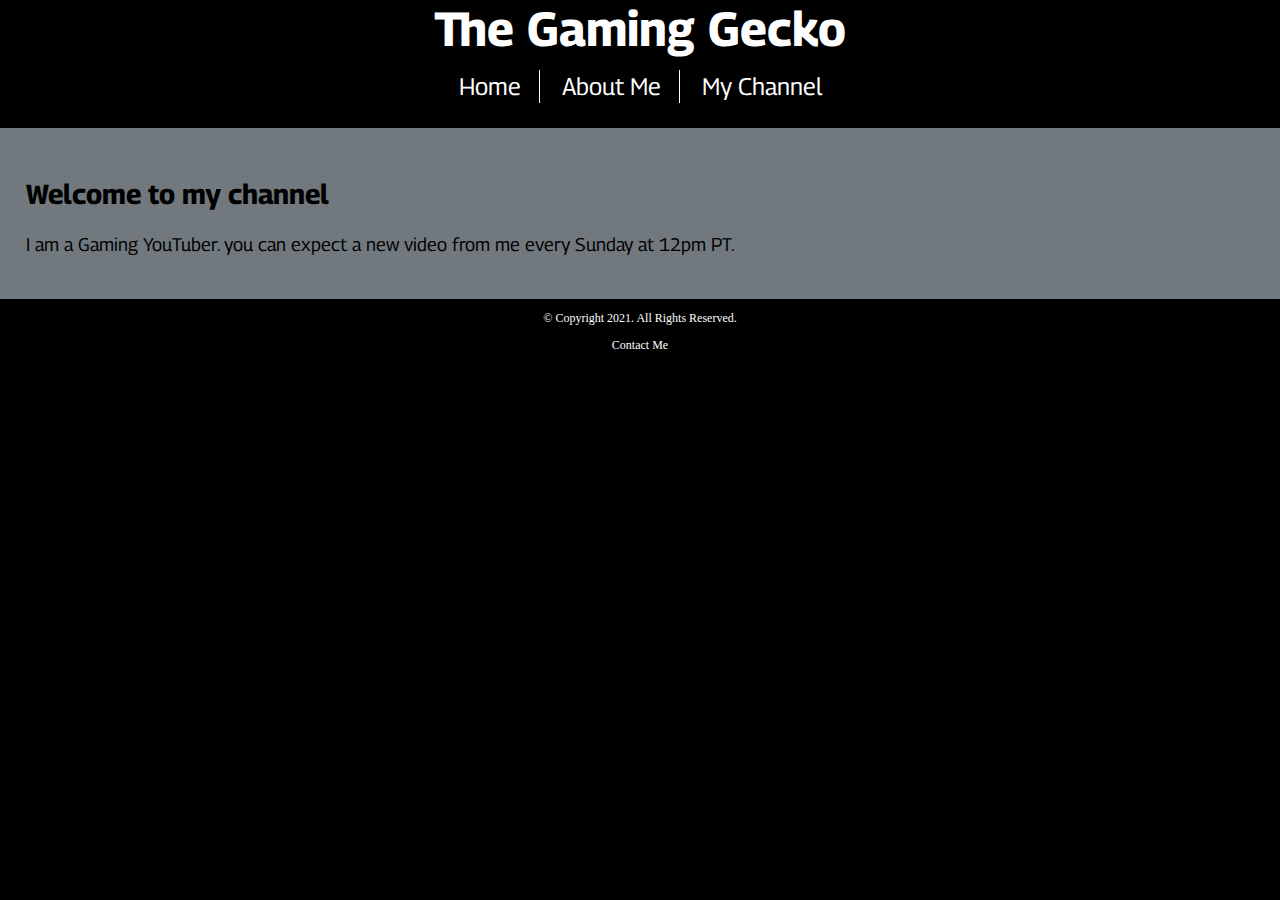
<file: index.html>
<!DOCTYPE html>
<!-- Student Name: Isaac Fisk File Name: final\index.html -->
<html lang="en">
<head>
	<title>Gecko Gaming</title>
	<meta charset="utf-8">
	<link rel="stylesheet" href="css/Styles.css">
	<meta name="viewport" content="width=device-width, initial-scale=1.0">
	<link href="https://fonts.googleapis.com/css2?family=Georama:ital,wght@0,100;0,200;0,300;0,400;0,500;0,600;0,700;0,800;0,900;1,100;1,200;1,300;1,400;1,500;1,600;1,700;1,800;1,900&display=swap" rel="stylesheet">
</head>
<body>

	<header>
		<h1>The Gaming Gecko</h1>
	</header>

	<nav>
		<ul>
			<li><a href="index.html">Home</a></li>
			<li><a href="about.html">About Me</a></li>
			<li><a href="https://www.youtube.com/channel/UC1UBV4cZC0h_fyjqVaO2heQ">My Channel</a></li>
		</ul>
	</nav>

	<main>
		
		<div>
			<h2>Welcome to my channel</h2>
			<p>I am a Gaming YouTuber. you can expect a new video from me every Sunday at 12pm PT.</p>
		</div>
	</main>

	<footer>
		<p>&copy; Copyright 2021. All Rights Reserved.</p>
		<p><a href="i.fisk.992@gmail.com" class="contact-email-link">Contact Me</a></p>
	</footer>

</body>
</html>
</file>
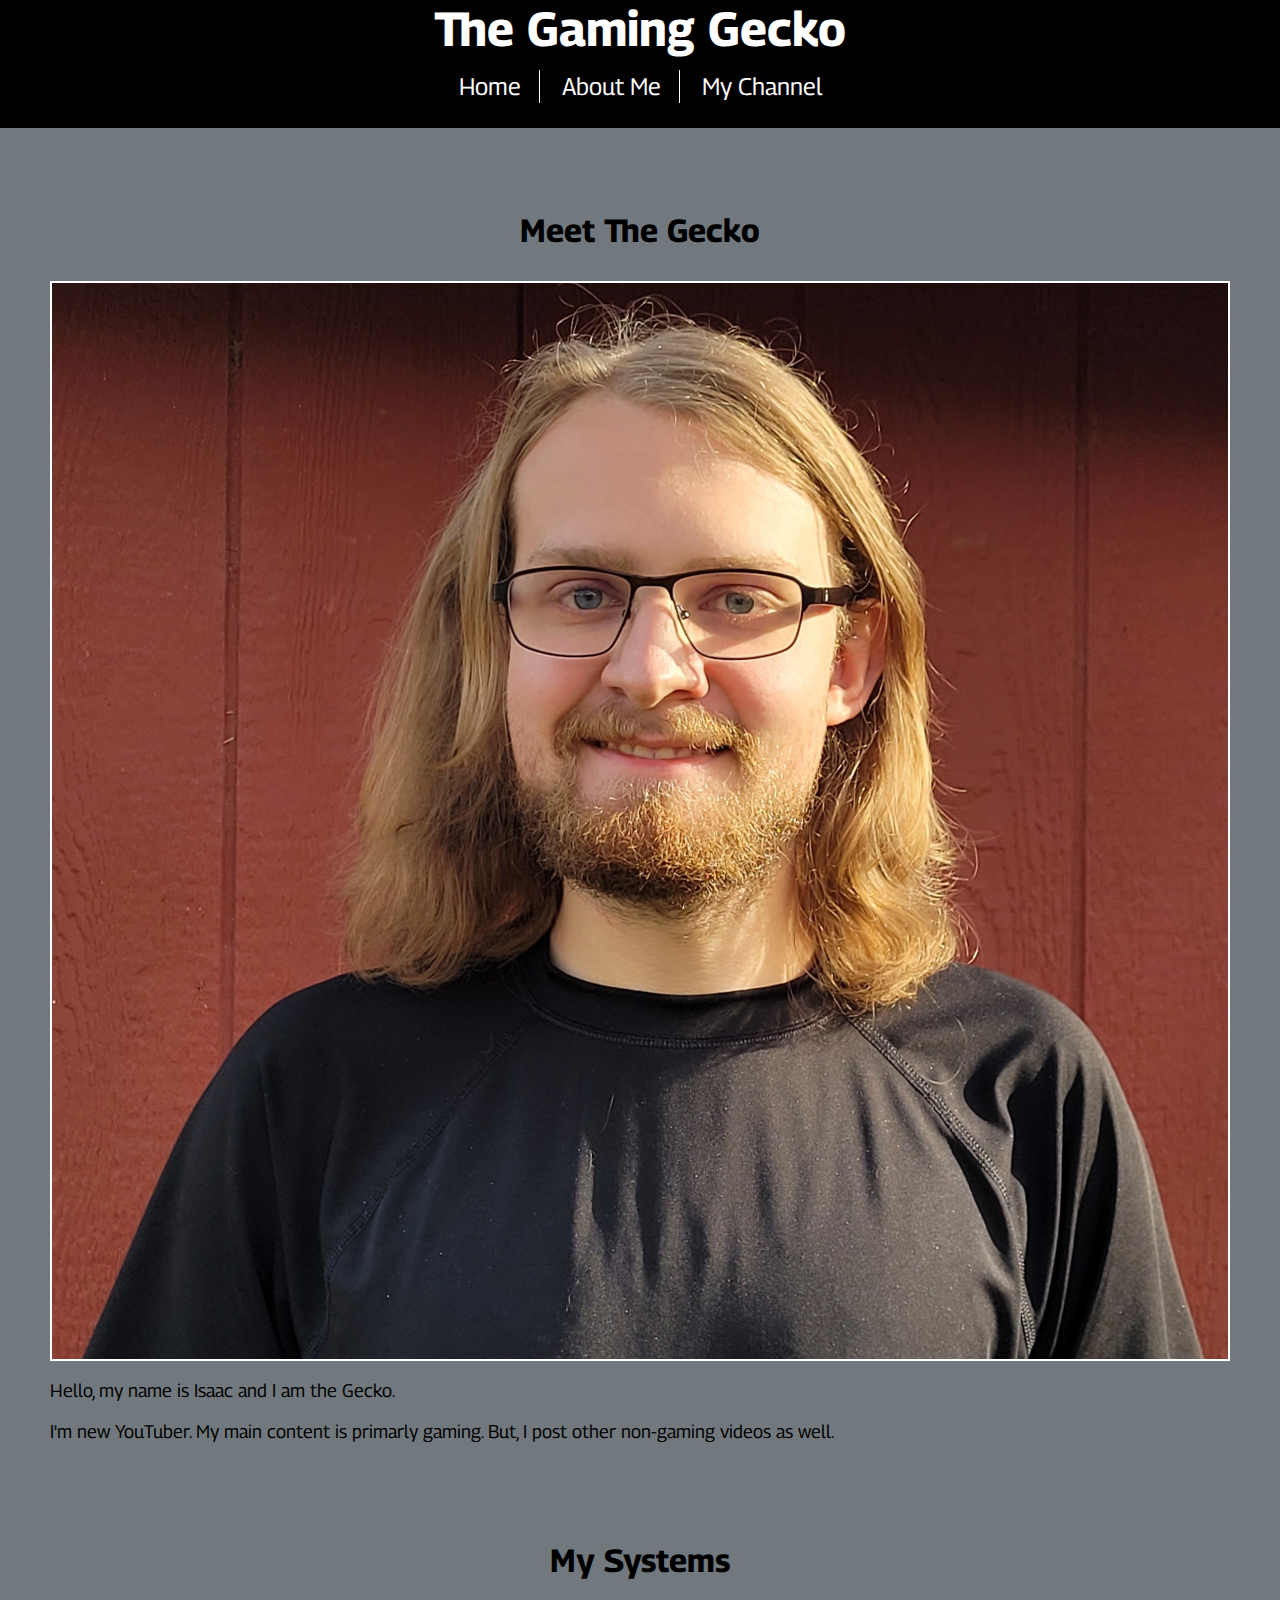
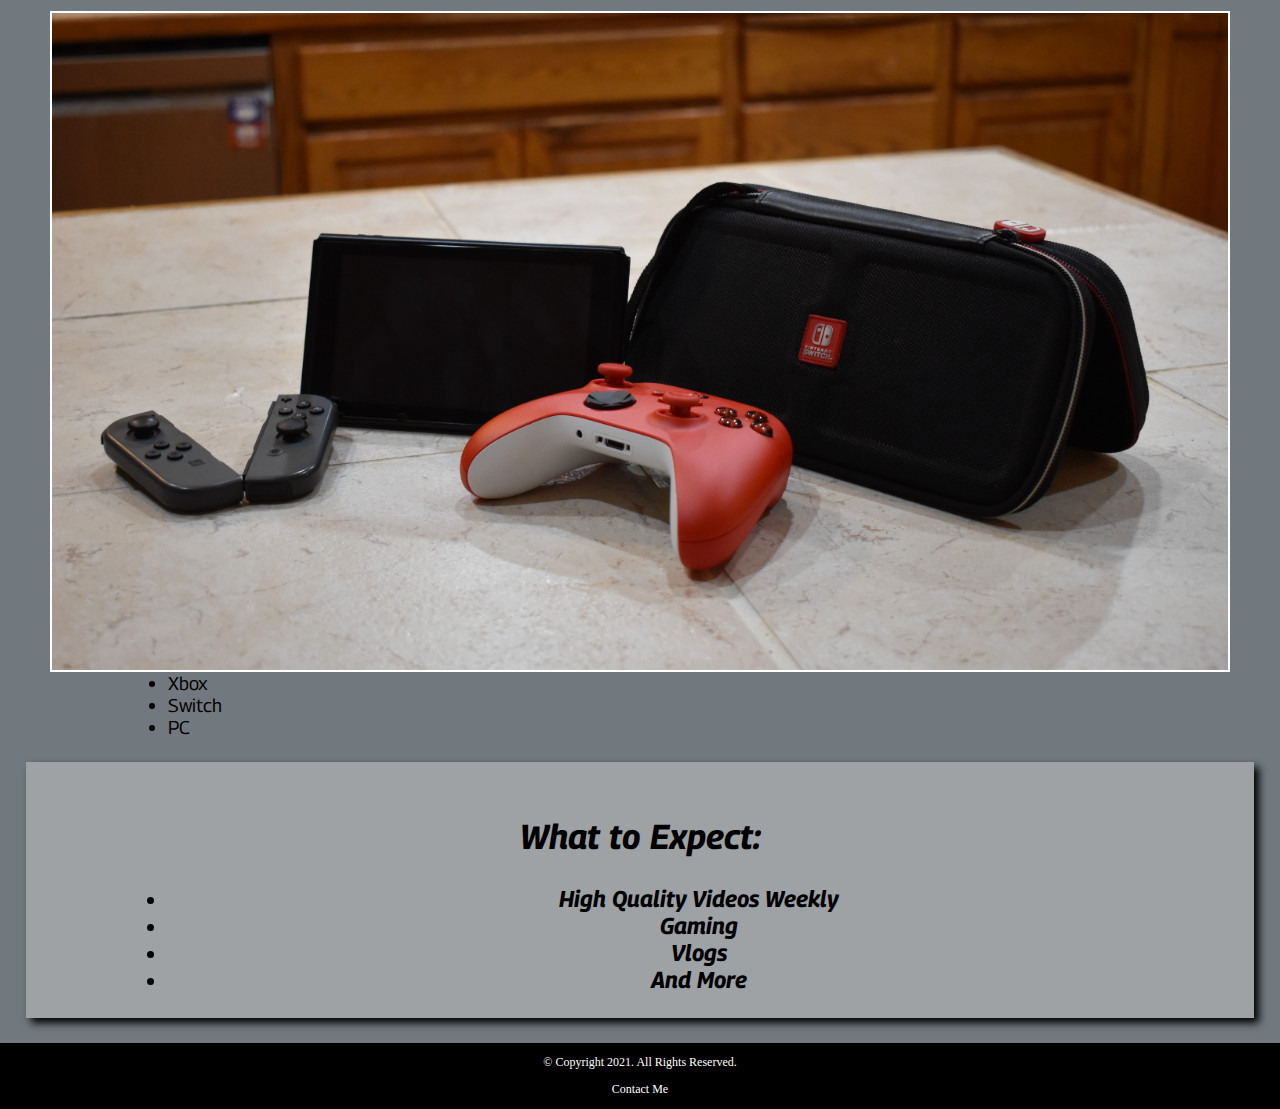
<file: about.html>
<!DOCTYPE html>
<!-- Student Name: Isaac Fisk File Name: final\about.html -->
<html lang="en">
<head>
	<title>About</title>
	<meta charset="utf-8">
	<link rel="stylesheet" href="css/Styles.css">
	<meta name="viewport" content="width=device-width, initial-scale=1.0">
	<link href="https://fonts.googleapis.com/css2?family=Georama:ital,wght@0,100;0,200;0,300;0,400;0,500;0,600;0,700;0,800;0,900;1,100;1,200;1,300;1,400;1,500;1,600;1,700;1,800;1,900&display=swap" rel="stylesheet">
</head>
<body>

	<header>
		<h1>The Gaming Gecko</h1>
	</header>

	<nav>
		<ul>
			<li><a href="index.html">Home</a></li>
			<li><a href="about.html">About Me</a></li>
			<li><a href="https://www.youtube.com/channel/UC1UBV4cZC0h_fyjqVaO2heQ">My Channel</a></li>
		</ul>
	</nav>

	<main>
		<article>
			<h3>Meet The Gecko</h3>
			<img src="images/the-gecko.jpg" alt="the gecko himself" class="round">
			<p>Hello, my name is Isaac and I am the Gecko.</p>
			<p>I'm new YouTuber. My main content is primarly gaming. But, I post other non-gaming videos as well.</p>
			<div class="mobile">
			<h2>What to Expect:</h2>
			<ul>
				<li>High Quality Videos Weekly</li>
				<li>Gaming</li>
				<li>Vlogs</li>
				<li>And More</li>
			</ul>
			</div>
		</article>
		
		<article>
			<h3>My Systems</h3>
			<img src="images/gaming-stuff.JPG" alt="equipment" class="round">
			<ul>
				<li>Xbox</li>
				<li>Switch</li>
				<li>PC</li>
			</ul>
		</article>
		
		<aside class="tab-desk">
		<h2>What to Expect:</h2>
		<ul>
			<li>High Quality Videos Weekly</li>
			<li>Gaming</li>
			<li>Vlogs</li>
			<li>And More</li>
		</ul>
		</aside>
	</main>

	<footer>
		<p>&copy; Copyright 2021. All Rights Reserved.</p>
		<p><a href="i.fisk.992@gmail.com" class="contact-email-link">Contact Me</a></p>
	</footer>

</body>
</html>
</file>
<file: css/Styles.css>
/*File made by: Isacc Fisk*/

/*reset*/
body, header, nav, main,footer,h1, div, img, ul, article{
	margin: 0;
	padding: 0;
	border: 0;
}


/*image & body*/

body{
	background-color: #000;
}

img{
	max-width: 100%;
	display: block;
	border: 2px solid #fff;
}

/*universal box size*/
*{
	box-sizing: border-box;
}

/*Header*/
Header{
	text-align: center;
	font-size: 1.5em;
	color: #fff;
}

header h1{
	font-family: 'Georama', sans-serif;
}

/*mobile*/

/*Nav*/
nav{
	padding: 1%;
	margin-bottom: 1%;
}

nav ul{
	list-style-type: none;
	text-align: center;
}

nav li{
	font-size: 1.5em;
	font-family: 'Georama', sans-serif;
	border-top: 1px solid #fff;
}

nav li:first-child{
	border-top: none;
}

nav li a{
	display: block;
	color: #fff;
	padding: 0.5em 1em;
	text-decoration: none;
}

/*mobile veiw*/
.mobile{
	display: block;
}

.tab-desk{
	display: none;
}

/*main*/
main{
	background-color: #71797E;
	padding: 2%;
	font-size: 1.15em;
	font-family: 'Georama', sans-serif;
}

article{
	padding: 2%;
}

article h3{
	text-align: center;
}

article ul{
	margin-left: 10%;
}

/*Syle rules - footer*/
footer p{
	font-size: 0.75em;
	text-align: center;
	color: #fff;
	padding: 0 1em;
}

footer p a{
	color: #fff;
	text-decoration: none;
}

/*tab*/
@media screen and (min-width: 630px), print{
	/*tab-desk veiw*/
	.tab-desk{
		display: block;
	}
	
	.mobile{
		display: none;
	}
	
	/*nav*/
	nav li{
		border-top: none;
		display: inline-block;
		border-right: 1px solid #fff;
	}
	
	nav li:last-child{
		border-right: none;
	}
	
	nav li a{
		padding: 0.1em 0.75em;
	}
	
	/*main*/
	aside{
		text-align: center;
		font-size: 1.25em;
		font-style: italic;
		font-weight: bold;
		padding: 2%;
		background-color: rgba(204, 204, 204, 0.5);
		box-shadow: 5px 5px 8px #000;
	}
	
	aside ul{
	margin-left: 10%;
	}

}

/*desk*/
@media screen and (min-width:1015px), print{
	main{
		clear: left;
	}
	
	main h1{
		font-size: 1.8em;
	}
	
	article h3{
		font-size: 1.75em;
	}
	
}

/*media print query*/
@media print{
	
	body{
		background: #fff;
		color: #000;
	}
	
}
</file>
